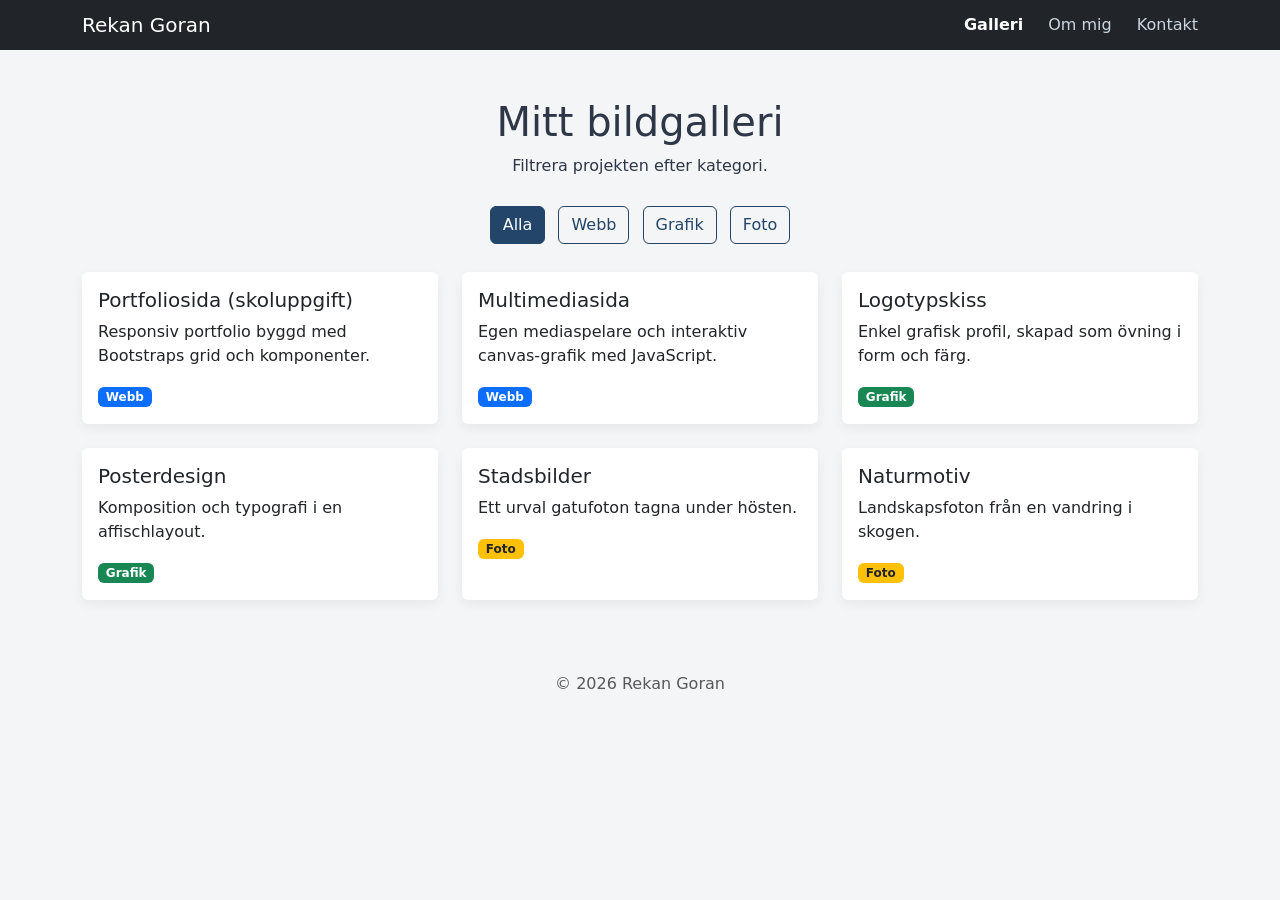
<file: index.html>
<!DOCTYPE html>
<html lang="sv">
<head>
    <meta charset="UTF-8">
    <meta name="viewport" content="width=device-width, initial-scale=1.0">
    <title>Rekan Goran - Portfolio</title>
    <link href="https://cdn.jsdelivr.net/npm/bootstrap@5.3.3/dist/css/bootstrap.min.css" rel="stylesheet">
    <link rel="stylesheet" href="style.css">
</head>
<body>

    <nav class="navbar navbar-dark bg-dark">
        <div class="container">
            <span class="navbar-brand mb-0 h1">Rekan Goran</span>
            <div>
                <a href="index.html" class="nav-link-custom active">Galleri</a>
                <a href="om.html" class="nav-link-custom">Om mig</a>
                <a href="kontakt.html" class="nav-link-custom">Kontakt</a>
            </div>
        </div>
    </nav>

    <main class="container my-5">
        <header class="text-center mb-4">
            <h1>Mitt bildgalleri</h1>
            <p>Filtrera projekten efter kategori.</p>
        </header>

        <!-- FILTERKNAPPAR -->
        <div class="filter-row text-center mb-4" role="group" aria-label="Filtrera galleriet efter kategori">
            <button class="btn btn-outline-primary filter-btn active" data-filter="alla">Alla</button>
            <button class="btn btn-outline-primary filter-btn" data-filter="webb">Webb</button>
            <button class="btn btn-outline-primary filter-btn" data-filter="grafik">Grafik</button>
            <button class="btn btn-outline-primary filter-btn" data-filter="foto">Foto</button>
        </div>

        <!-- GALLERI -->
        <div class="row g-4" id="galleri">

            <div class="col-12 col-md-6 col-lg-4 gallery-item" data-category="webb">
                <div class="card h-100 portfolio-card">
                    <div class="card-body">
                        <h2 class="h5 card-title">Portfoliosida (skoluppgift)</h2>
                        <p class="card-text">Responsiv portfolio byggd med Bootstraps grid och komponenter.</p>
                        <span class="badge bg-primary">Webb</span>
                    </div>
                </div>
            </div>

            <div class="col-12 col-md-6 col-lg-4 gallery-item" data-category="webb">
                <div class="card h-100 portfolio-card">
                    <div class="card-body">
                        <h2 class="h5 card-title">Multimediasida</h2>
                        <p class="card-text">Egen mediaspelare och interaktiv canvas-grafik med JavaScript.</p>
                        <span class="badge bg-primary">Webb</span>
                    </div>
                </div>
            </div>

            <div class="col-12 col-md-6 col-lg-4 gallery-item" data-category="grafik">
                <div class="card h-100 portfolio-card">
                    <div class="card-body">
                        <h2 class="h5 card-title">Logotypskiss</h2>
                        <p class="card-text">Enkel grafisk profil, skapad som övning i form och färg.</p>
                        <span class="badge bg-success">Grafik</span>
                    </div>
                </div>
            </div>

            <div class="col-12 col-md-6 col-lg-4 gallery-item" data-category="grafik">
                <div class="card h-100 portfolio-card">
                    <div class="card-body">
                        <h2 class="h5 card-title">Posterdesign</h2>
                        <p class="card-text">Komposition och typografi i en affischlayout.</p>
                        <span class="badge bg-success">Grafik</span>
                    </div>
                </div>
            </div>

            <div class="col-12 col-md-6 col-lg-4 gallery-item" data-category="foto">
                <div class="card h-100 portfolio-card">
                    <div class="card-body">
                        <h2 class="h5 card-title">Stadsbilder</h2>
                        <p class="card-text">Ett urval gatufoton tagna under hösten.</p>
                        <span class="badge bg-warning text-dark">Foto</span>
                    </div>
                </div>
            </div>

            <div class="col-12 col-md-6 col-lg-4 gallery-item" data-category="foto">
                <div class="card h-100 portfolio-card">
                    <div class="card-body">
                        <h2 class="h5 card-title">Naturmotiv</h2>
                        <p class="card-text">Landskapsfoton från en vandring i skogen.</p>
                        <span class="badge bg-warning text-dark">Foto</span>
                    </div>
                </div>
            </div>

        </div>

        <p id="empty-message" class="text-center mt-4 d-none">Inga projekt i den här kategorin än.</p>
    </main>

    <footer class="text-center py-4 text-muted">
        <p>&copy; 2026 Rekan Goran</p>
    </footer>

    <script src="https://cdn.jsdelivr.net/npm/bootstrap@5.3.3/dist/js/bootstrap.bundle.min.js"></script>
    <script src="script.js"></script>
</body>
</html>
</file>
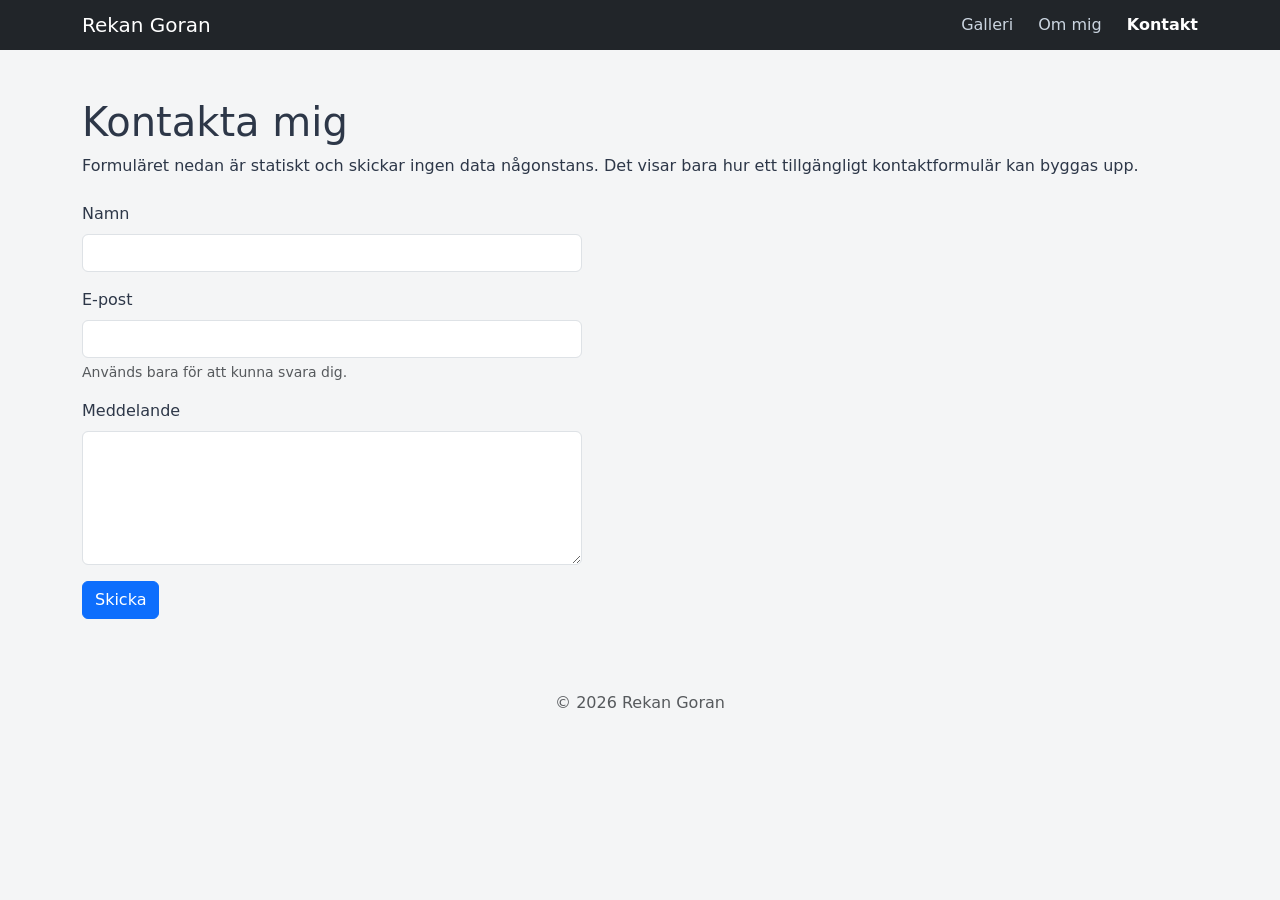
<file: kontakt.html>
<!DOCTYPE html>
<html lang="sv">
<head>
    <meta charset="UTF-8">
    <meta name="viewport" content="width=device-width, initial-scale=1.0">
    <title>Kontakt - Rekan Goran</title>
    <link href="https://cdn.jsdelivr.net/npm/bootstrap@5.3.3/dist/css/bootstrap.min.css" rel="stylesheet">
    <link rel="stylesheet" href="style.css">
</head>
<body>

    <nav class="navbar navbar-dark bg-dark">
        <div class="container">
            <span class="navbar-brand mb-0 h1">Rekan Goran</span>
            <div>
                <a href="index.html" class="nav-link-custom">Galleri</a>
                <a href="om.html" class="nav-link-custom">Om mig</a>
                <a href="kontakt.html" class="nav-link-custom active">Kontakt</a>
            </div>
        </div>
    </nav>

    <main class="container my-5">
        <h1>Kontakta mig</h1>
        <p>Formuläret nedan är statiskt och skickar ingen data någonstans. Det visar bara hur ett tillgängligt kontaktformulär kan byggas upp.</p>

        <form class="contact-form mt-4" novalidate>
            <div class="mb-3">
                <label for="namn" class="form-label">Namn</label>
                <input type="text" class="form-control" id="namn" name="namn" required>
            </div>

            <div class="mb-3">
                <label for="epost" class="form-label">E-post</label>
                <input type="email" class="form-control" id="epost" name="epost" required aria-describedby="epost-hjalp">
                <div id="epost-hjalp" class="form-text">Används bara för att kunna svara dig.</div>
            </div>

            <div class="mb-3">
                <label for="meddelande" class="form-label">Meddelande</label>
                <textarea class="form-control" id="meddelande" name="meddelande" rows="5" required></textarea>
            </div>

            <button type="submit" class="btn btn-primary">Skicka</button>
        </form>
    </main>

    <footer class="text-center py-4 text-muted">
        <p>&copy; 2026 Rekan Goran</p>
    </footer>

    <script src="https://cdn.jsdelivr.net/npm/bootstrap@5.3.3/dist/js/bootstrap.bundle.min.js"></script>
</body>
</html>
</file>
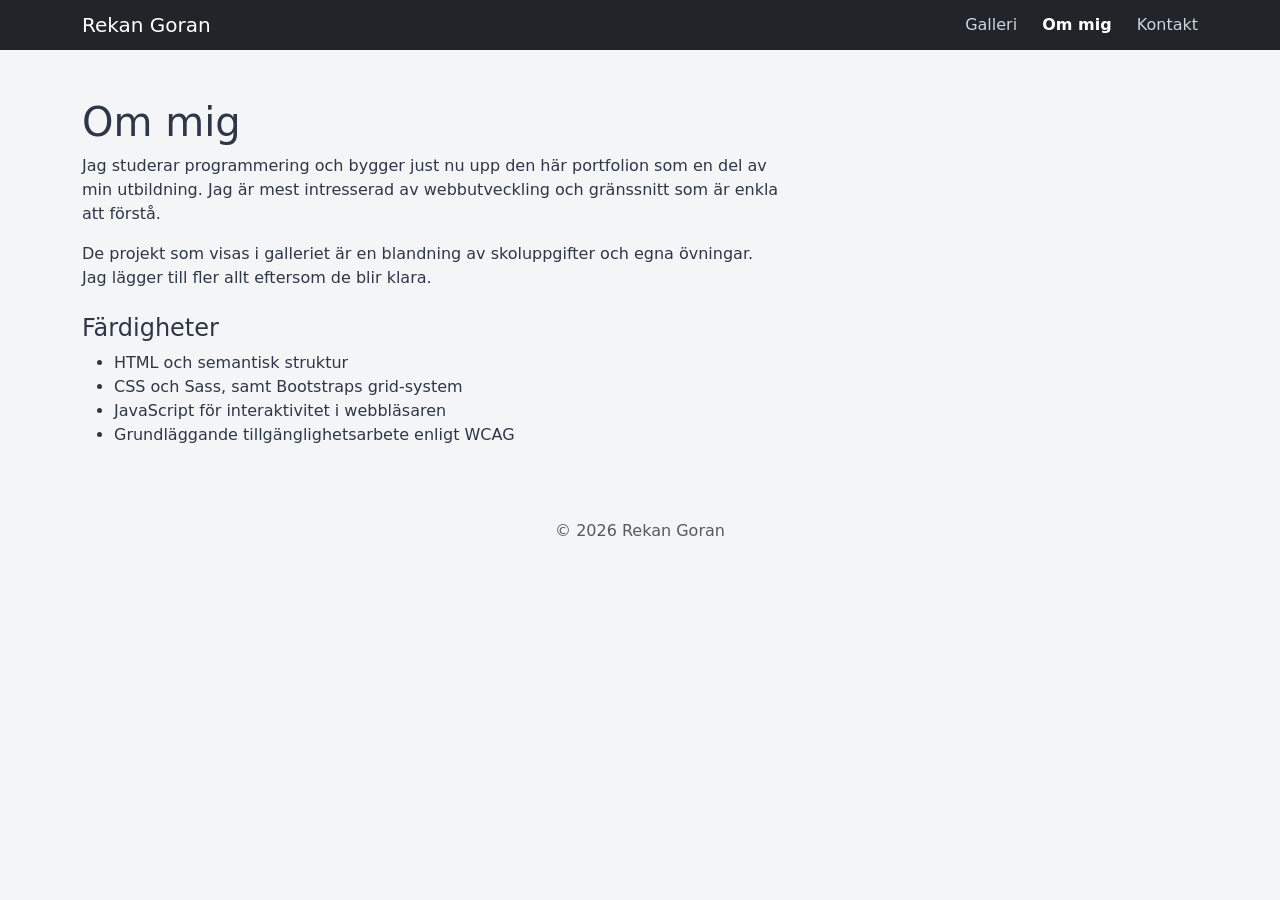
<file: om.html>
<!DOCTYPE html>
<html lang="sv">
<head>
    <meta charset="UTF-8">
    <meta name="viewport" content="width=device-width, initial-scale=1.0">
    <title>Om mig - Rekan Goran</title>
    <link href="https://cdn.jsdelivr.net/npm/bootstrap@5.3.3/dist/css/bootstrap.min.css" rel="stylesheet">
    <link rel="stylesheet" href="style.css">
</head>
<body>

    <nav class="navbar navbar-dark bg-dark">
        <div class="container">
            <span class="navbar-brand mb-0 h1">Rekan Goran</span>
            <div>
                <a href="index.html" class="nav-link-custom">Galleri</a>
                <a href="om.html" class="nav-link-custom active">Om mig</a>
                <a href="kontakt.html" class="nav-link-custom">Kontakt</a>
            </div>
        </div>
    </nav>

    <main class="container my-5">
        <article class="about-section">
            <h1>Om mig</h1>
            <p>Jag studerar programmering och bygger just nu upp den här portfolion som en del av min utbildning. Jag är mest intresserad av webbutveckling och gränssnitt som är enkla att förstå.</p>
            <p>De projekt som visas i galleriet är en blandning av skoluppgifter och egna övningar. Jag lägger till fler allt eftersom de blir klara.</p>

            <h2 class="h4 mt-4">Färdigheter</h2>
            <ul>
                <li>HTML och semantisk struktur</li>
                <li>CSS och Sass, samt Bootstraps grid-system</li>
                <li>JavaScript för interaktivitet i webbläsaren</li>
                <li>Grundläggande tillgänglighetsarbete enligt WCAG</li>
            </ul>
        </article>
    </main>

    <footer class="text-center py-4 text-muted">
        <p>&copy; 2026 Rekan Goran</p>
    </footer>

    <script src="https://cdn.jsdelivr.net/npm/bootstrap@5.3.3/dist/js/bootstrap.bundle.min.js"></script>
</body>
</html>
</file>
<file: style.css>
body {
    background-color: #f4f5f6;
    color: #2d3748;
}

.nav-link-custom {
    color: #cbd5e0;
    text-decoration: none;
    margin-left: 20px;
}

.nav-link-custom:hover {
    color: #ffffff;
}

.nav-link-custom.active {
    color: #ffffff;
    font-weight: bold;
}

.filter-row .filter-btn {
    margin: 4px;
    color: #224569;
    border-color: #224569;
}

.filter-row .filter-btn:hover {
    background-color: #224569;
    color: #ffffff;
}

.filter-row .filter-btn.active {
    background-color: #224569;
    color: #ffffff;
    border-color: #224569;
}

.portfolio-card {
    border: none;
    box-shadow: 0 4px 12px rgba(0, 0, 0, 0.06);
}

.about-section {
    max-width: 700px;
}

.contact-form {
    max-width: 500px;
}
</file>
